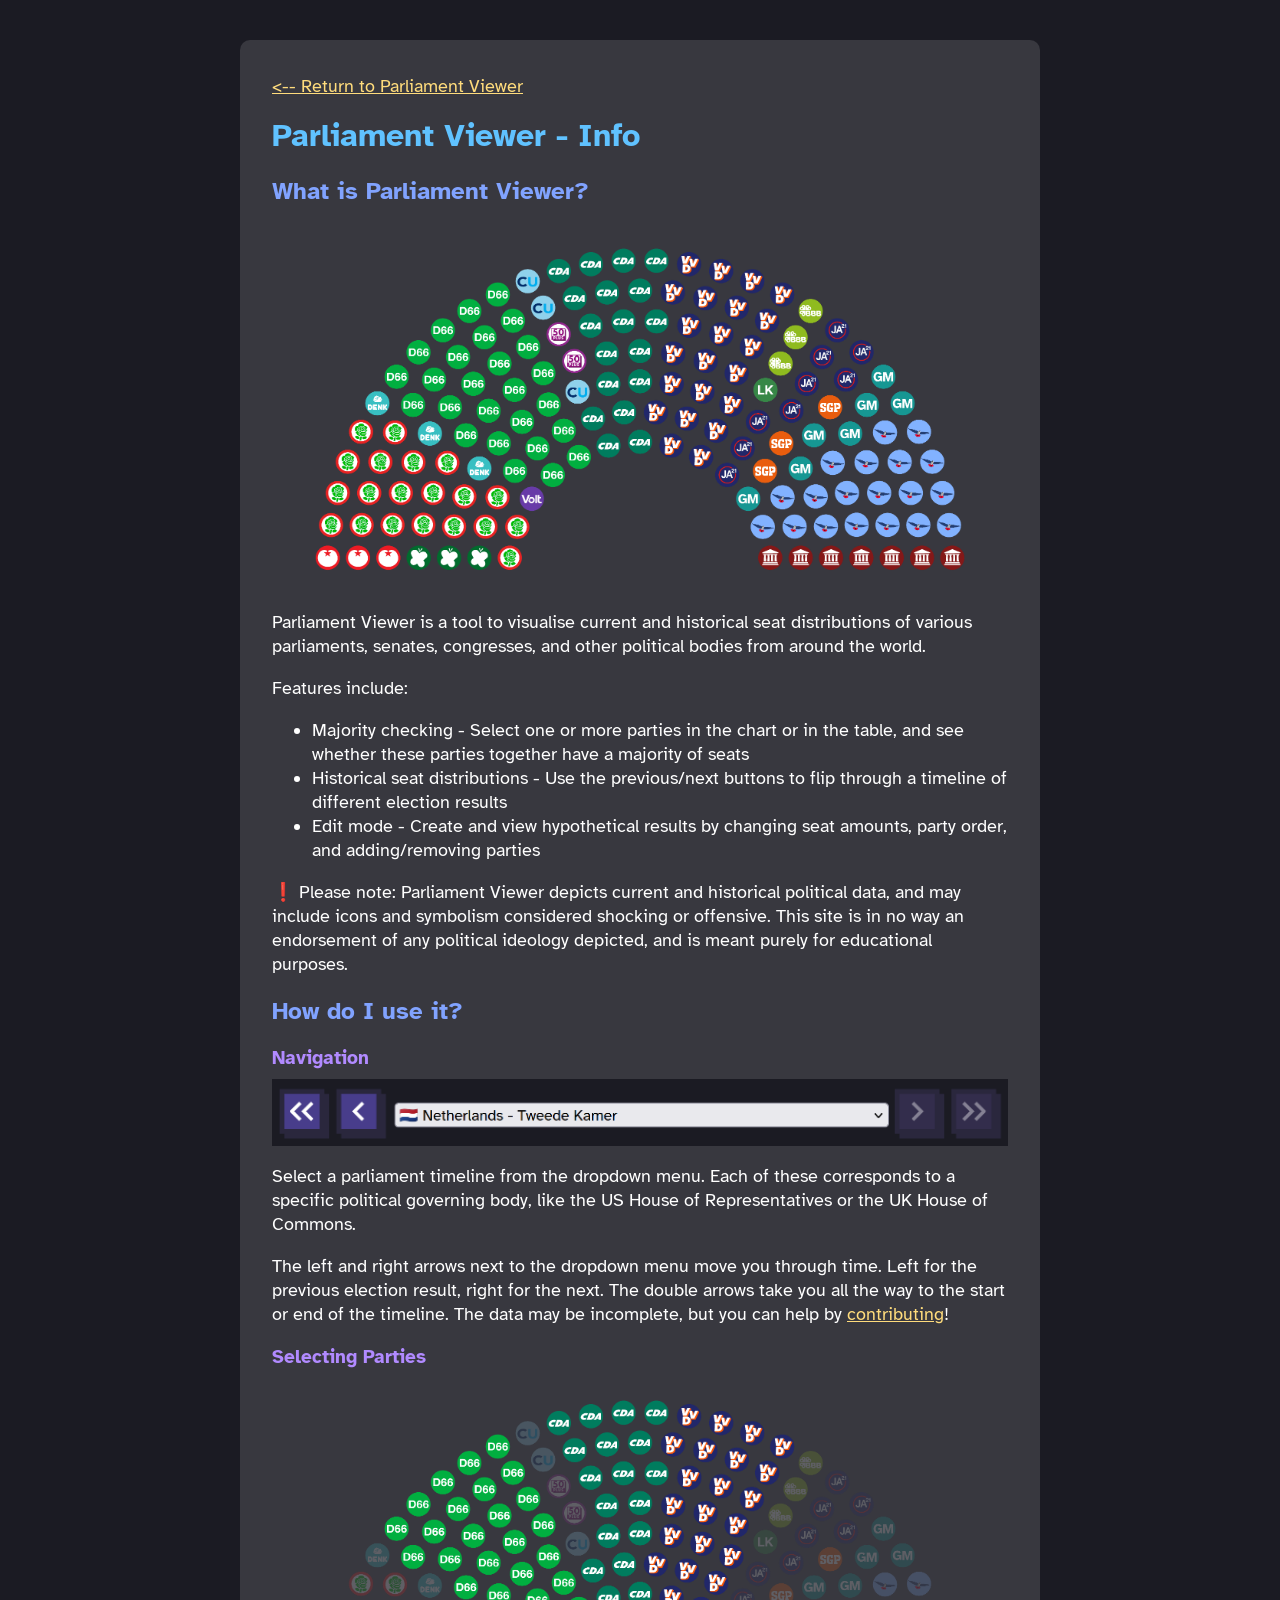
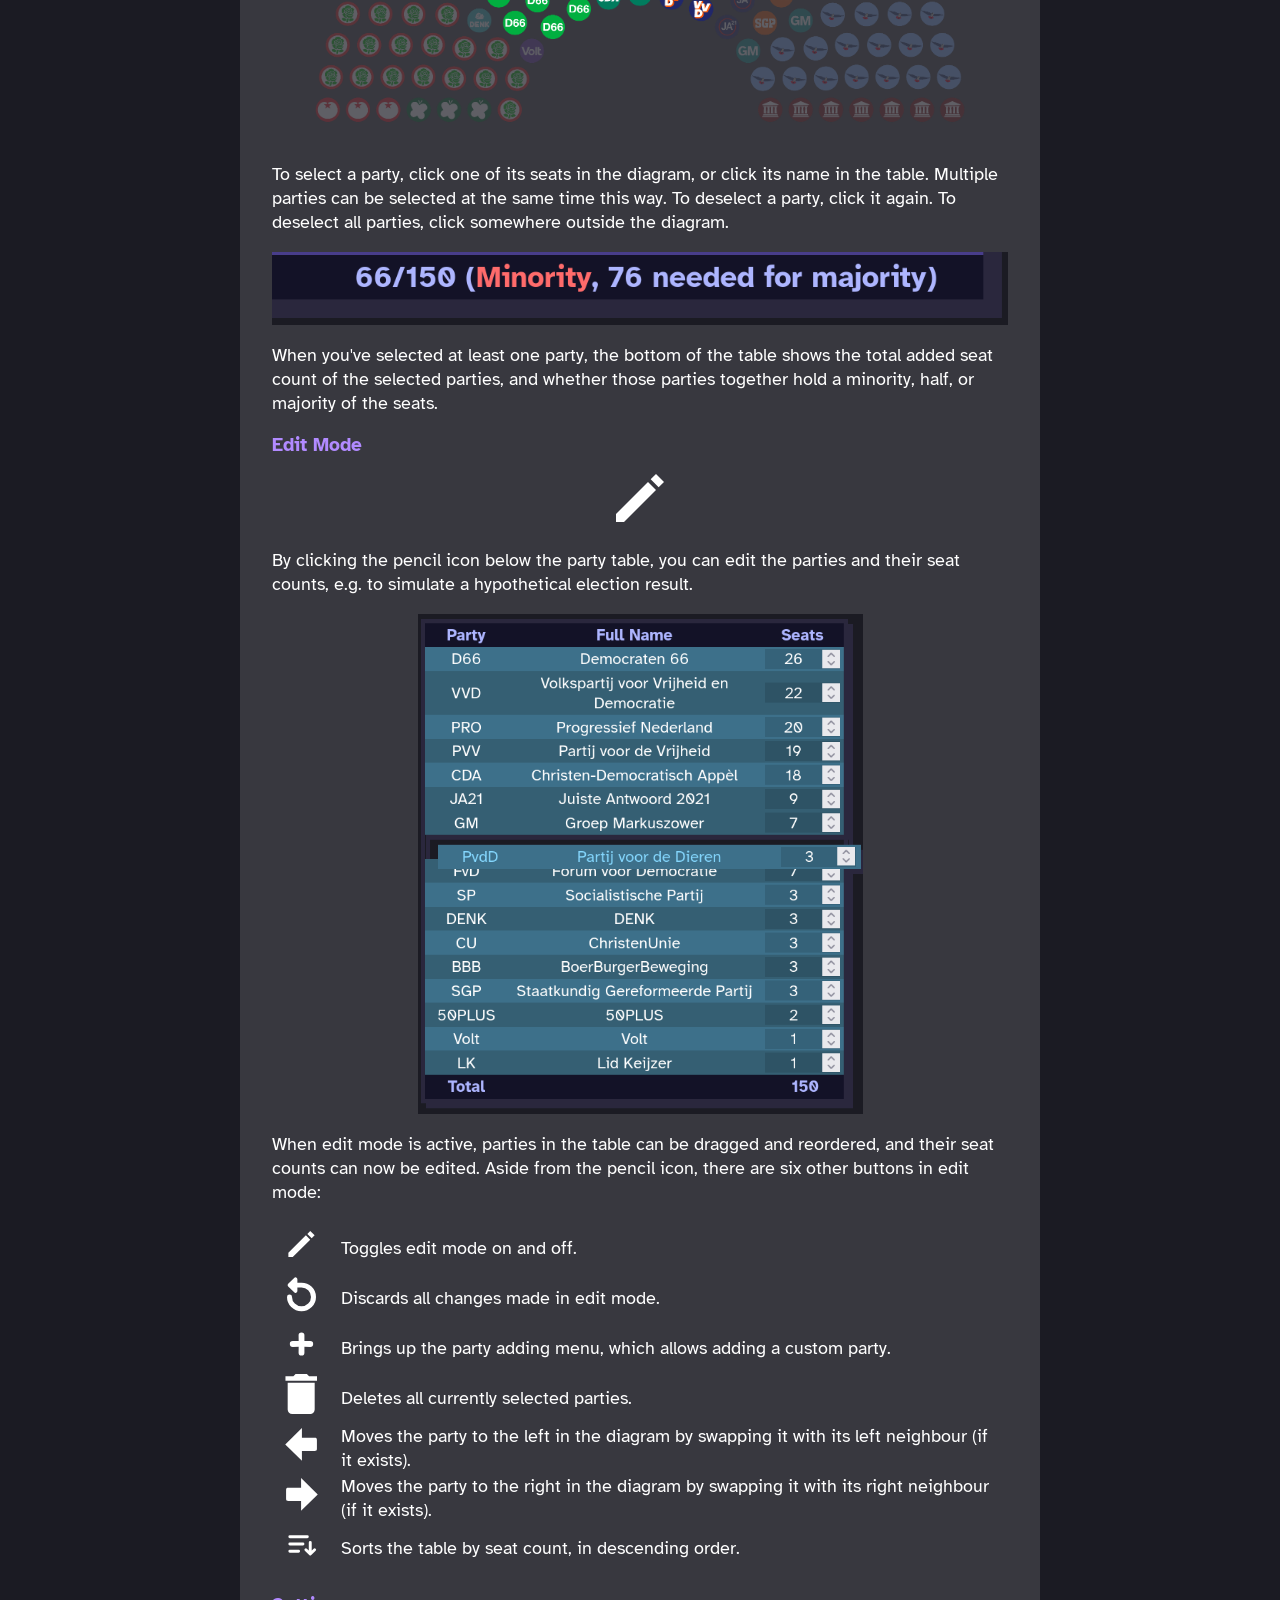
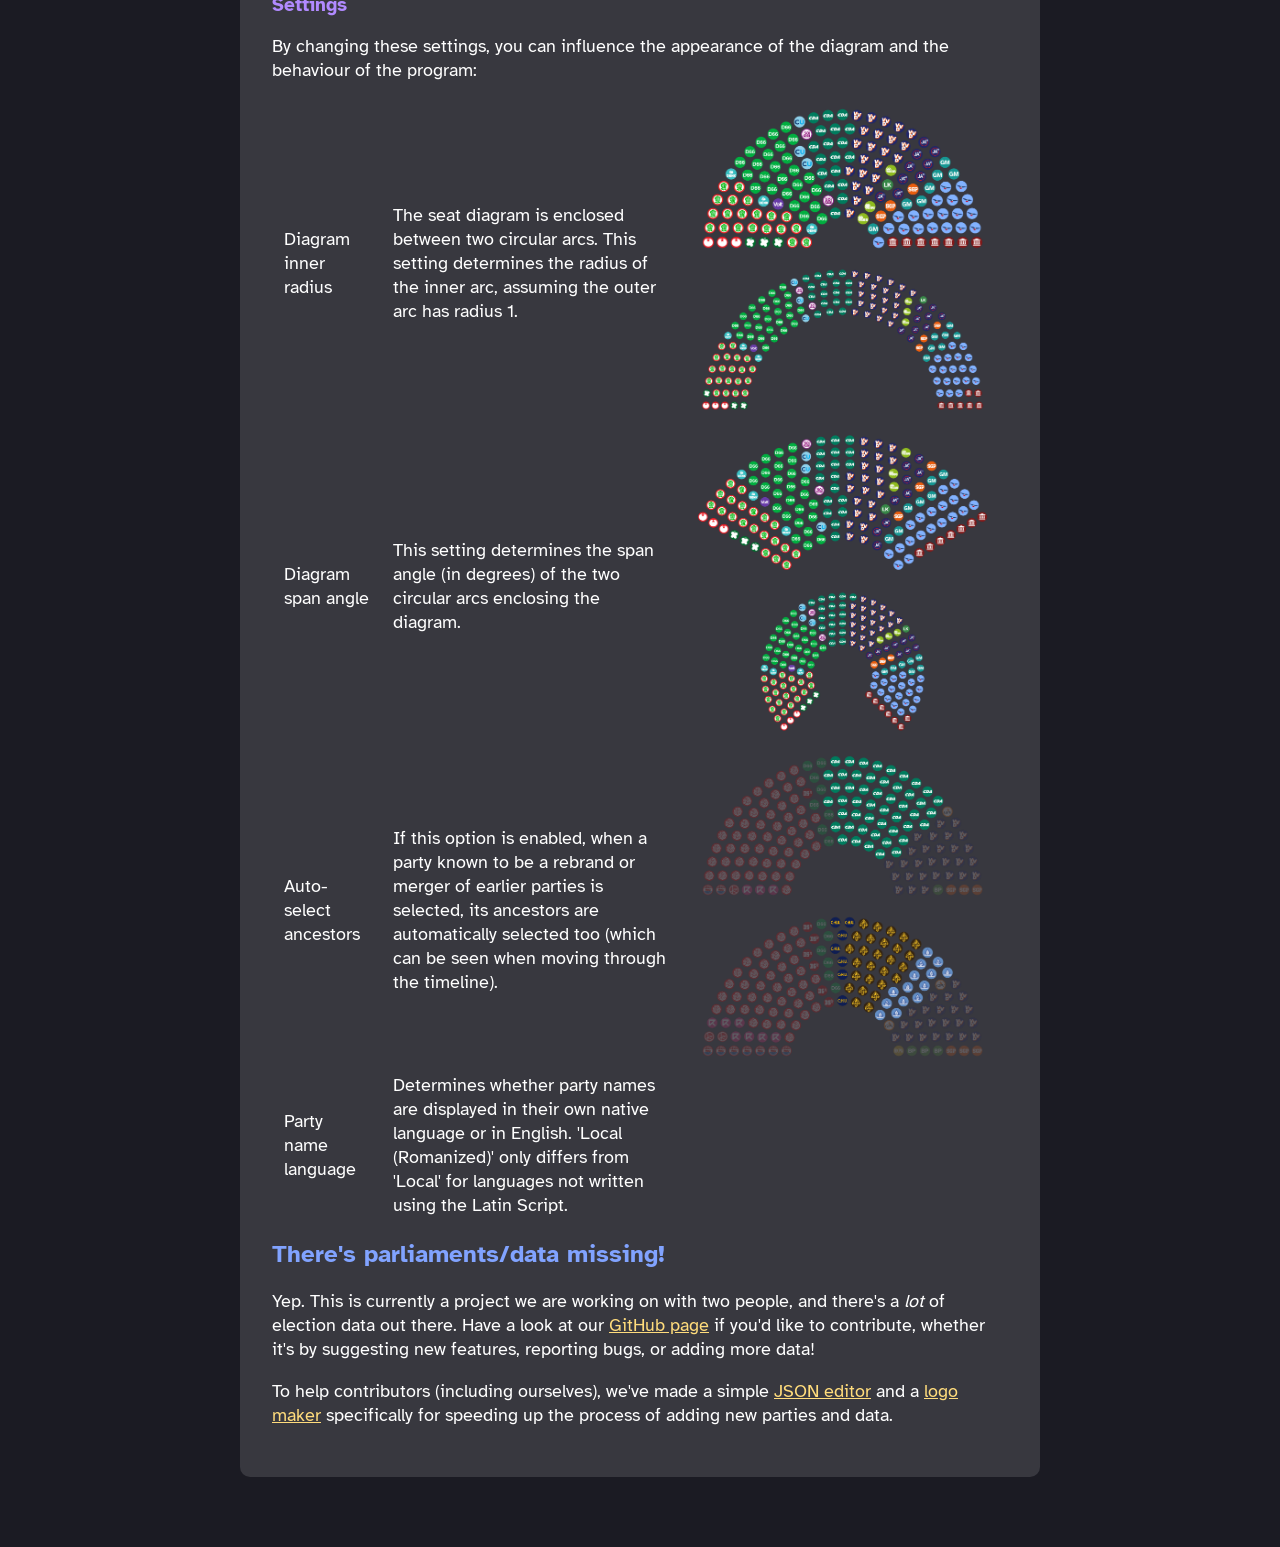
<file: info/index.html>
<!DOCTYPE html>
<html>
	<head>
		<title>Info | Parliament Viewer</title>
		<link rel="stylesheet" href="style.css">
	</head>
	<body>
		<div class="main">
			<p><a href="/"><-- Return to Parliament Viewer</a></p>
			<h1>Parliament Viewer - Info</h1>

			<h2>What is Parliament Viewer?</h2>
			<img src="./imgs/tweedekamer.png">
			<p>Parliament Viewer is a tool to visualise current and historical seat distributions of various parliaments, senates, congresses, and other political bodies from around the world.</p>
			<p>Features include:</p>
			<ul>
				<li>Majority checking - Select one or more parties in the chart or in the table, and see whether these parties together have a majority of seats</li>
				<li>Historical seat distributions - Use the previous/next buttons to flip through a timeline of different election results</li>
				<li>Edit mode - Create and view hypothetical results by changing seat amounts, party order, and adding/removing parties</li>
			</ul>
			<p>❗ Please note: Parliament Viewer depicts current and historical political data, and may include icons and symbolism considered shocking or offensive. This site is in no way an endorsement of any political ideology depicted, and is meant purely for educational purposes.</p>

			<h2>How do I use it?</h2>
			<h3>Navigation</h3>
			<img src="./imgs/nav.png">
			<p>Select a parliament timeline from the dropdown menu. Each of these corresponds to a specific political governing body, like the US House of Representatives or the UK House of Commons.</p>
			<p>The left and right arrows next to the dropdown menu move you through time. Left for the previous election result, right for the next. The double arrows take you all the way to the start or end of the timeline. The data may be incomplete, but you can help by <a href="https://github.com/Simon3995/ParliamentViewer">contributing</a>!</p>

			<h3>Selecting Parties</h3>
			<img src="./imgs/tweedekamer_select.png">
			<p>To select a party, click one of its seats in the diagram, or click its name in the table. Multiple parties can be selected at the same time this way. To deselect a party, click it again. To deselect all parties, click somewhere outside the diagram.</p>
			<img src="./imgs/minority.png">
			<p>When you've selected at least one party, the bottom of the table shows the total added seat count of the selected parties, and whether those parties together hold a minority, half, or majority of the seats.</p>

			<h3>Edit Mode</h3>
			<img src="/icons/edit.svg">
			<p>By clicking the pencil icon below the party table, you can edit the parties and their seat counts, e.g. to simulate a hypothetical election result.</p>
			<img src="./imgs/dragging.png" style="height:500px">
			<p>When edit mode is active, parties in the table can be dragged and reordered, and their seat counts can now be edited. Aside from the pencil icon, there are six other buttons in edit mode:</p>
			<table>
				<tr>
					<td><img class="icon" src="/icons/edit.svg"></td>
					<td>Toggles edit mode on and off.</td>
				</tr>
				<tr>
					<td><img class="icon" src="/icons/reset.svg"></td>
					<td>Discards all changes made in edit mode.</td>
				</tr>
				<tr>
					<td><img class="icon" src="/icons/add.svg"></td>
					<td>Brings up the party adding menu, which allows adding a custom party.</td>
				</tr>
				<tr>
					<td><img class="icon" src="/icons/delete.svg"></td>
					<td>Deletes all currently selected parties.</td>
				</tr> 
				<tr>
					<td><img class="icon" src="/icons/left.svg"></td>
					<td>Moves the party to the left in the diagram by swapping it with its left neighbour (if it exists).</td>
				</tr>
				<tr>
					<td><img class="icon" src="/icons/right.svg"></td>
					<td>Moves the party to the right in the diagram by swapping it with its right neighbour (if it exists).</td>
				</tr>
				<tr>
					<td><img class="icon" src="/icons/sort.svg"></td>
					<td>Sorts the table by seat count, in descending order.</td>
				</tr>
			</table>

			<h3>Settings</h3>
			<p>By changing these settings, you can influence the appearance of the diagram and the behaviour of the program:</p>
			<table>
				<tr>
					<td>Diagram inner radius</td>
					<td>The seat diagram is enclosed between two circular arcs. This setting determines the radius of the inner arc, assuming the outer arc has radius 1.</td>
					<td>
						<img src="./imgs/radius_low.png">
						<img src="./imgs/radius_high.png">
					</td>
				</tr>
				<tr>
					<td>Diagram span angle</td>
					<td>This setting determines the span angle (in degrees) of the two circular arcs enclosing the diagram.</td>
					<td>
						<img src="./imgs/angle_low.png">
						<img src="./imgs/angle_high.png">
					</td>
				</tr>
				<tr>
					<td>Auto-select ancestors</td>
					<td>If this option is enabled, when a party known to be a rebrand or merger of earlier parties is selected, its ancestors are automatically selected too (which can be seen when moving through the timeline).</td>
					<td>
						<img src="./imgs/ancestors_a.png">
						<img src="./imgs/ancestors_b.png">
					</td>
				</tr>
				<tr>
					<td>Party name language</td>
					<td>Determines whether party names are displayed in their own native language or in English. 'Local (Romanized)' only differs from 'Local' for languages not written using the Latin Script.</td>
				</tr>
			</table>

			<h2>There's parliaments/data missing!</h2>
			<p>Yep. This is currently a project we are working on with two people, and there's a <em>lot</em> of election data out there. Have a look at our <a href="https://github.com/Simon3995/ParliamentViewer">GitHub page</a> if you'd like to contribute, whether it's by suggesting new features, reporting bugs, or adding more data!</p>
			<p>To help contributors (including ourselves), we've made a simple <a target="#" href="/tools/jsoneditor/">JSON editor</a> and a <a target="#" href="/tools/logomaker/">logo maker</a> specifically for speeding up the process of adding new parties and data.</p>
		</div>
	</body>
</html>
</file>
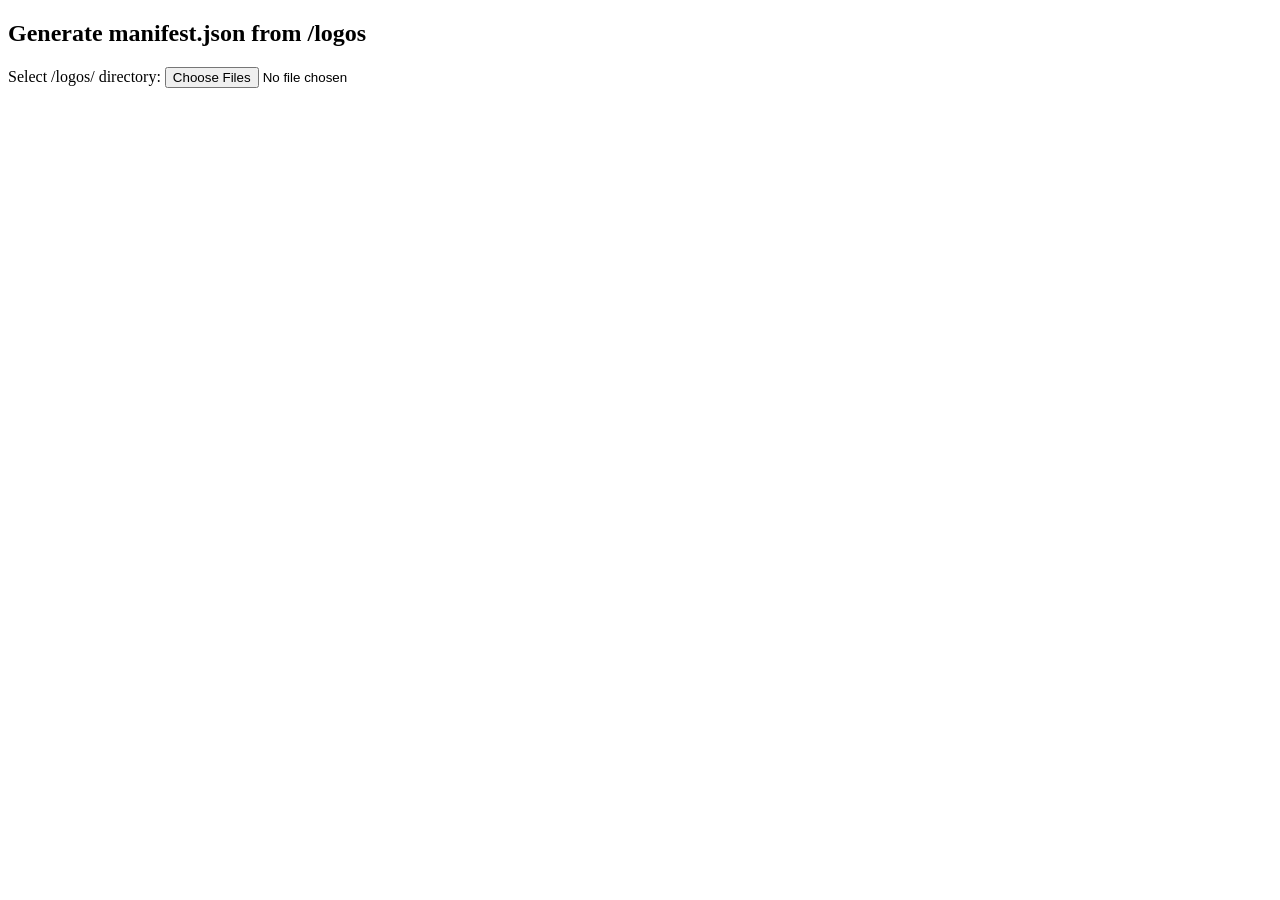
<file: tools/generate_manifest/index.html>
<!DOCTYPE html>
<html>
	<head>
		<title>manifest.json generator</title>
		<meta charset="UTF-8">
	</head>
	<body>
		<h2>Generate manifest.json from /logos</h2>
		<p>Select /logos/ directory: <input type="file" id="folderInput" webkitdirectory directory multiple autocomplete="off"></p>
		<div id="preview"></div>
		<button id="downloadBtn" style="display:none;">Download manifest.json</button>
	</body>
</html>

<script>
	let manifestData = null;

	document.getElementById('folderInput').addEventListener('change', (e) => {
		const files = Array.from(e.target.files);
		const countries = {};

		files.forEach(file => {
			const rel = file.webkitRelativePath; // e.g. "logos/de/cdu.png"
			const parts = rel.split('/');
			if (parts.length < 3) return;        // not inside a country subfolder, skip
			const country = parts[1];
			const filename = parts[parts.length - 1];
			if (!/\.(png|jpg|jpeg|svg|webp)$/i.test(filename)) return; // skip non-image files

			(countries[country] = countries[country] || []).push(filename);
		});

		manifestData = Object.keys(countries).sort().map(country => ({
			country,
			parties: countries[country].sort().map(f => ({
			id: f.replace(/\.[^.]+$/, ''),  // filename without extension
			src: `/logos/${country}/${f}`
			}))
		}));

		// preview before downloading
		const preview = document.getElementById('preview');
		if (!manifestData.length){
			preview.innerHTML = '<p>No country subfolders with images found. Did you select the right folder?</p>';
			document.getElementById('downloadBtn').style.display = 'none';
			return;
		}
		preview.innerHTML = manifestData.map(c =>
			`<strong>${c.country}</strong> — ${c.parties.length} icon(s)<ul>${
			c.parties.map(p => `<li>${p.id}</li>`).join('')
			}</ul>`
		).join('');
		document.getElementById('downloadBtn').style.display = 'inline-block';
	});

	document.getElementById('downloadBtn').addEventListener('click', () => {
		const blob = new Blob([JSON.stringify(manifestData, null, 1)], { type: 'application/json' });
		const a = document.createElement('a');
		a.href = URL.createObjectURL(blob);
		a.download = 'manifest.json';
		a.click();
	});
</script>
</file>
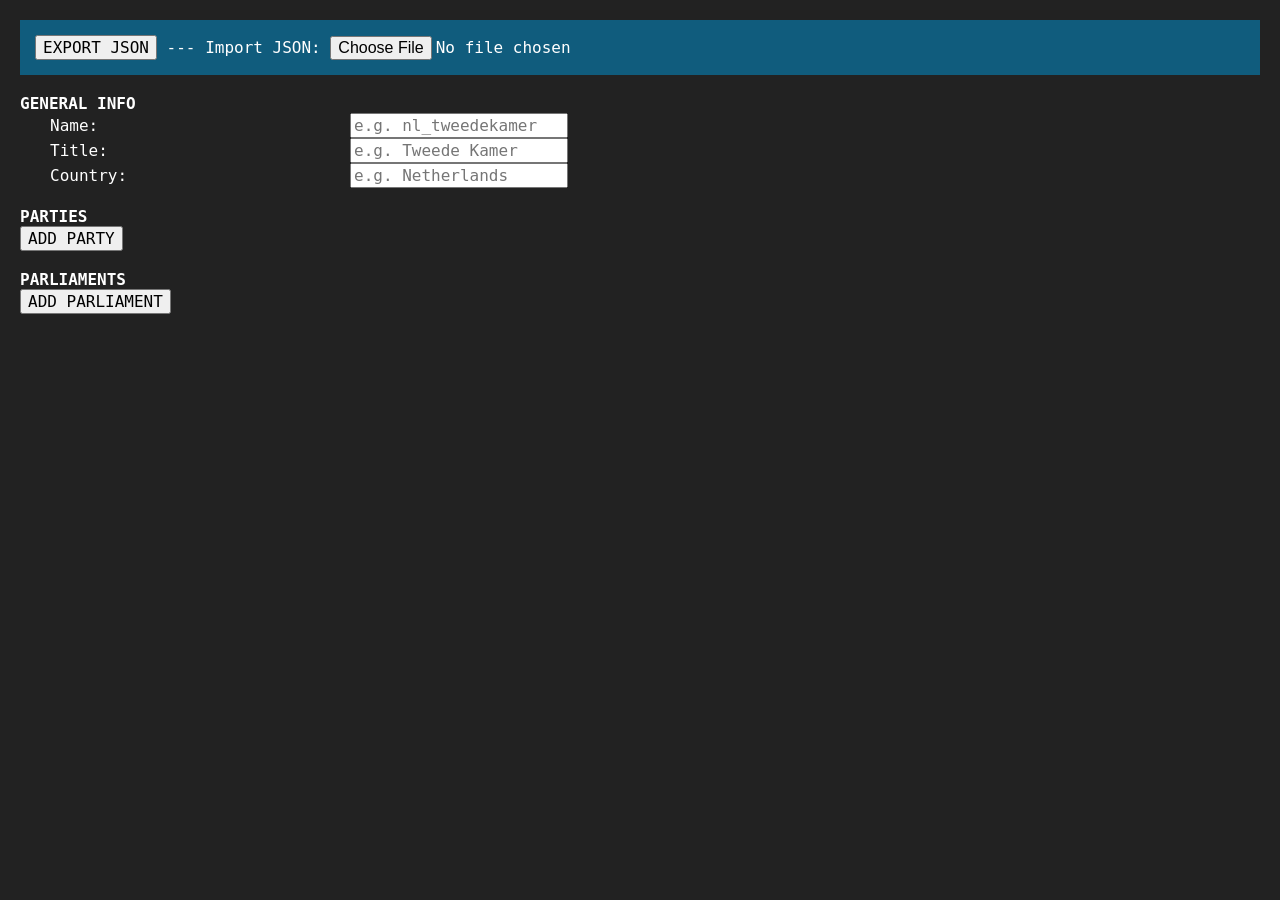
<file: tools/jsoneditor/index.html>
<!DOCTYPE html>
<html>
	<head>
		<title>JSON Editor</title>
		<link rel="stylesheet" href="./style.css">
	</head>
	<body>
		<div class="sticky">
			<button onclick="exportJSON()">EXPORT JSON</button>
				--- Import JSON: <input type="file" id="import" autocomplete="off">
		</div>

		<br>

		<h1>GENERAL INFO</h1>
		<p class="row"><label>Name: </label><input placeholder="e.g. nl_tweedekamer" id="name" autocomplete="off"></p>
		<p class="row"><label>Title: </label><input placeholder="e.g. Tweede Kamer" id="title" autocomplete="off"></p>
		<p class="row"><label>Country: </label><input placeholder="e.g. Netherlands" id="country" autocomplete="off"></p>
		<br>

		<h1>PARTIES</h1>
		<div id="parties"></div>
		<button onclick="addParty()">ADD PARTY</button>
		<br><br>

		<h1>PARLIAMENTS</h1>
		<div id="parliaments"></div>
		<button onclick="add_plm()">ADD PARLIAMENT</button>
		<br><br>
	</body>
</html>

<script src="./main.js"></script>
<script src="./files.js"></script>
<script src="./fractions.js"></script>
<script src="./parties.js"></script>
<script src="./parliaments.js"></script>
<script src="./buildhtml.js"></script>
</file>
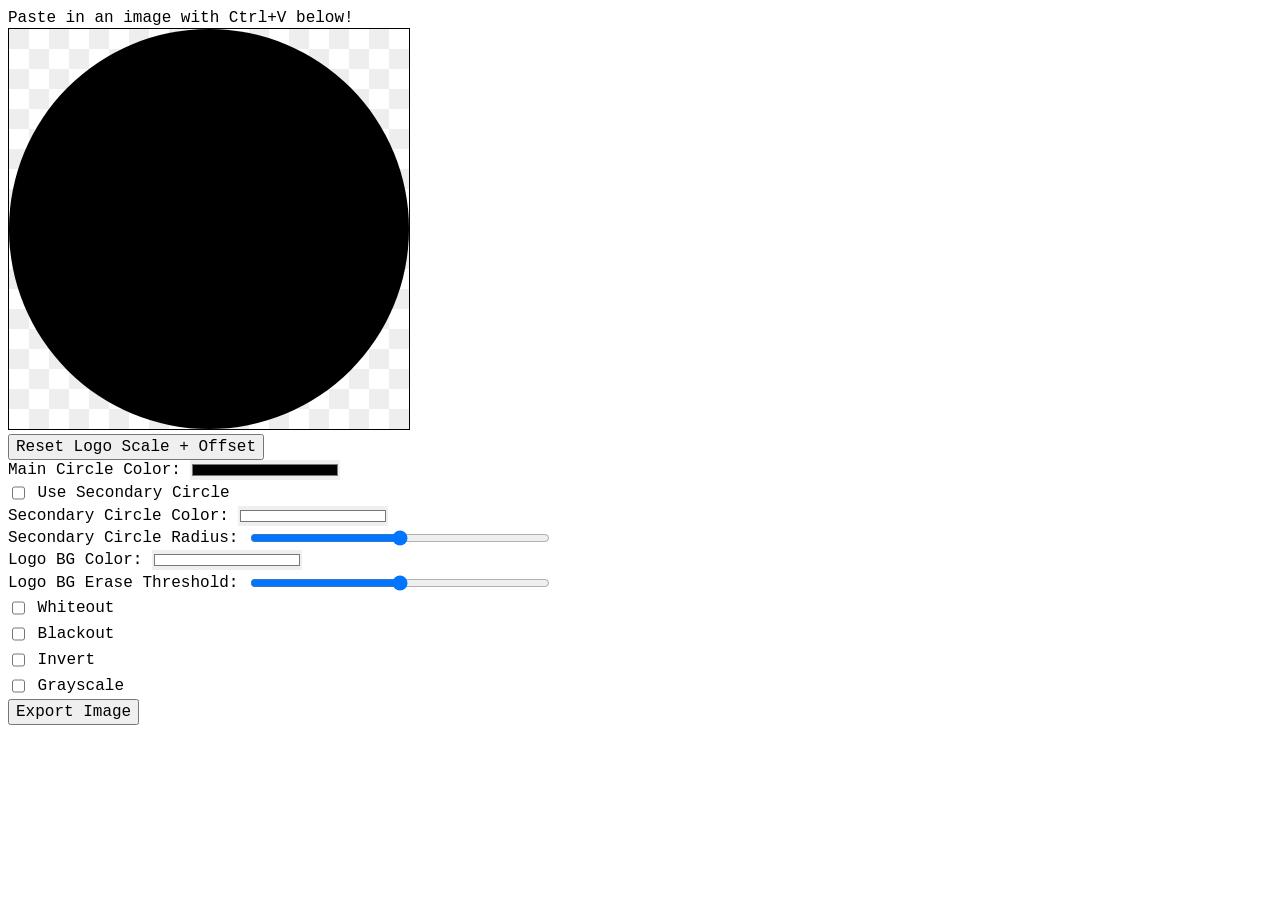
<file: tools/logomaker/index.html>
<!DOCTYPE html>
<html>
	<head>
		<style>
			canvas {
				border: 1px solid black;
				user-select: none;
			}
			input {
				vertical-align: middle;
				height: 20px;
				border: none;
				padding: 0;
			}
			input[type=range] {
				width: 300px;
			}
			input[type=color] {
				width: 150px;
			}
			p, button {
				line-height: 20px;
				margin: 0;
				font-family: 'Courier New', Courier, monospace;
				font-size: 16px;
			}
		</style>
		<title>Party Logo Maker</title>
	</head>
	<body>
		<p>Paste in an image with Ctrl+V below!</p>
		<canvas id="canvas" width="400" height="400"></canvas>
		<p><button onclick="reset_logo()">Reset Logo Scale + Offset</button></p>
		<p>Main Circle Color: <input id="main_col" type="color" autocomplete="off"></p>
		<p><label><input id="use_sec" type="checkbox" autocomplete="off"> Use Secondary Circle</label></p>
		<p>Secondary Circle Color: <input id="sec_col" type="color" autocomplete="off" value="#ffffff"></p>
		<p>Secondary Circle Radius: <input id="sec_rat" type="range" min="0.5" max="1" step="0.01" autocomplete="off"></p>
		<p>Logo BG Color: <input id="bg_col" type="color" autocomplete="off" value="#ffffff"></p>
		<p>Logo BG Erase Threshold: <input id="bg_thres" type="range" min="0" max="255" step="0.1" autocomplete="off"></p>
		<p><label><input id="whiteout" type="checkbox" autocomplete="off"> Whiteout</label></p>
		<p><label><input id="blackout" type="checkbox" autocomplete="off"> Blackout</label></p>
		<p><label><input id="invert" type="checkbox" autocomplete="off"> Invert</label></p>
		<p><label><input id="grayscale" type="checkbox" autocomplete="off"> Grayscale</label></p>
		<p><button onclick="export_img()">Export Image</button></p>
	</body>
</html>

<script type="text/javascript">
	const c = document.getElementById("canvas");
	const ctx = c.getContext("2d");
	const oc = document.createElement("canvas");
	const octx = oc.getContext("2d");
	const ec = document.createElement("canvas");  // export canvas
	const ectx = ec.getContext("2d");
	ec.width = 200;
	ec.height = 200;
	let oc_sweep = 0;
	let logo = new Image();
	let offsetX = 0;
	let offsetY = 0;
	let logo_scale = 1;
	let mouse_down = false;
	let main_col = document.getElementById("main_col").value;
	let use_sec = document.getElementById("use_sec").checked;
	let sec_col = document.getElementById("sec_col").value;
	let sec_rat = Number(document.getElementById("sec_rat").value);
	let bg_col = document.getElementById("bg_col").value;
	let bg_thres = Number(document.getElementById("bg_thres").value);
	let whiteout = document.getElementById("whiteout").checked;
	let blackout = document.getElementById("blackout").checked;
	let invert = document.getElementById("invert").checked;
	let grayscale = document.getElementById("grayscale").checked;

	update();

	function update() {
		draw_transparent_checkerboard();
		draw_main_circle();
		if (use_sec) draw_secondary_circle();
		process_offscreen_logo();
		draw_logo();
		requestAnimationFrame(update);
	}

	function draw_transparent_checkerboard() {
		const scale = 20;
		for (let i=0; i<=c.width/scale; i++) {
			for (let j=0; j<=c.height/scale; j++) {
				ctx.fillStyle = ((i+j)%2) ? "#ffffff" : "#eeeeee";
				ctx.fillRect(scale*i, scale*j, scale, scale);
			}
		}
	}

	function draw_main_circle() {
		ctx.fillStyle = main_col;
		ctx.beginPath();
		ctx.arc(c.width/2, c.height/2, c.width/2, 0, 2*Math.PI);
		ctx.fill();
	}

	function draw_secondary_circle() {
		ctx.fillStyle = sec_col;
		ctx.beginPath();
		ctx.arc(c.width/2, c.height/2, sec_rat*c.width/2, 0, 2*Math.PI);
		ctx.fill();
	}

	function draw_logo() {
		let scale_factor = (oc.width > oc.height) ? c.width/oc.width : c.height/oc.height;
		scale_factor *= logo_scale;
		ctx.drawImage(
			oc,
			c.width/2 - scale_factor * oc.width/2 + offsetX,
			c.height/2 - scale_factor * oc.height/2 + offsetY,
			scale_factor * oc.width,
			scale_factor * oc.height
		);
	}

	function hex2rgb(hex) {
		var result = /^#?([a-f\d]{2})([a-f\d]{2})([a-f\d]{2})$/i.exec(hex);
		return result ? {
			r: parseInt(result[1], 16),
			g: parseInt(result[2], 16),
			b: parseInt(result[3], 16)
		} : null;
	}

	function rgb2hex(r, g, b) {
		return "#" + component2hex(r) + component2hex(g) + component2hex(b);
	}

	function component2hex(c) {
		var hex = c.toString(16);
		return hex.length == 1 ? "0" + hex : hex;
	}

	function init_offscreen_logo() {
		const max_dim = 200;
		const scale_factor = (logo.width > logo.height) ? ((logo.width > max_dim) ? max_dim/logo.width : 1) : ((logo.height > max_dim) ? max_dim/logo.height : 1);
		[oc.width, oc.height] = [logo.width * scale_factor, logo.height * scale_factor];
		octx.drawImage(logo, 0, 0, oc.width, oc.height);
		oc_sweep = 0;
	}

	function process_offscreen_logo() {
		if (oc_sweep > oc.width) return;
		// erase all pixels that are too close to bg color
		const bg = hex2rgb(bg_col);
		for (let j=0; j<oc.height; j++) {
			const cur_col = octx.getImageData(oc_sweep, j, 1, 1).data;
			const dist = Math.hypot(cur_col[0]-bg.r, cur_col[1]-bg.g, cur_col[2]-bg.b)
			if (dist < bg_thres) {
				octx.clearRect(oc_sweep, j, 1, 1);
			} else {
				if (cur_col[3] < 20) continue;

				if (whiteout) {
					octx.globalAlpha = cur_col[3] / 255;
					octx.fillStyle = "white";
					octx.fillRect(oc_sweep, j, 1, 1);
					octx.globalAlpha = 1;
				} else if (blackout) {
					octx.globalAlpha = cur_col[3] / 255;
					octx.fillStyle = "black";
					octx.fillRect(oc_sweep, j, 1, 1);
					octx.globalAlpha = 1;
				}

				if (invert) {
					octx.fillStyle = `rgba(${255-cur_col[0]}, ${255-cur_col[1]}, ${255-cur_col[2]}, 1.0)`;
					octx.fillRect(oc_sweep, j, 1, 1);
				}

				if (grayscale) {
					octx.fillStyle = `rgba(${cur_col[0]}, ${cur_col[0]}, ${cur_col[0]}, 1.0)`;
					octx.fillRect(oc_sweep, j, 1, 1);
				}
			}
		}

		oc_sweep++;
	}

	function export_img() {
		ctx.clearRect(0, 0, c.width, c.height);
		if (use_sec) draw_secondary_circle();
		draw_logo();
		ectx.drawImage(c, 0, 0, ec.width, ec.height);
		let downloadLink = document.createElement('a');
		downloadLink.setAttribute('download', 'logo.png');
		let dataURL = ec.toDataURL('image/png');
		let url = dataURL.replace(/^data:image\/png/,'data:application/octet-stream');
		downloadLink.setAttribute('href', url);
		downloadLink.click();
	}

	window.addEventListener("paste", async function(e) {
		const clip_data = e.clipboardData;
		if (clip_data.files.length > 0) {
			const file = clip_data.files[0];
			const reader = new FileReader();
			reader.onload = (event) => {
				logo.src = event.target.result;
			};
			reader.readAsDataURL(file);
		} else {
			const url = clip_data.getData("text/plain");
			if (url && (url.startsWith("http"))) {
				logo.crossOrigin = "Anonymous";
				logo.src = url;
			}
		}

		setTimeout(init_offscreen_logo, 100);
	});

	function reset_logo() {
		offsetX = 0;
		offsetY = 0;
		logo_scale = 1;
	}

	document.getElementById("main_col").addEventListener("input", function(e) {
		main_col = e.target.value;
	});

	document.getElementById("sec_col").addEventListener("input", function(e) {
		sec_col = e.target.value;
	});

	document.getElementById("use_sec").addEventListener("input", function(e) {
		use_sec = e.target.checked;
	});

	document.getElementById("sec_rat").addEventListener("input", function(e) {
		sec_rat = Number(e.target.value);
	});

	document.getElementById("bg_col").addEventListener("change", function(e) {
		bg_col = e.target.value;
		init_offscreen_logo();
	});

	document.getElementById("bg_thres").addEventListener("change", function(e) {
		bg_thres = Number(e.target.value);
		init_offscreen_logo();
	});

	document.getElementById("whiteout").addEventListener("input", function(e) {
		whiteout = e.target.checked;
		init_offscreen_logo();
	});

	document.getElementById("blackout").addEventListener("input", function(e) {
		blackout = e.target.checked;
		init_offscreen_logo();
	});

	document.getElementById("grayscale").addEventListener("input", function(e) {
		grayscale = e.target.checked;
		init_offscreen_logo();
	});

	document.getElementById("invert").addEventListener("input", function(e) {
		invert = e.target.checked;
		init_offscreen_logo();
	});

	c.onmousedown = (e) => { mouse_down = true; }
	window.onmouseup = (e) => { mouse_down = false; }
	window.onmousemove = (e) => {
		if (mouse_down) {
			offsetX += e.movementX;
			offsetY += e.movementY;
		}
	}
	c.onwheel = (e) => {
		logo_scale *= 1.01**(e.deltaY/60);
	}
</script>
</file>
<file: info/style.css>
* {
	box-sizing: border-box;
	font-family: Atkinson, sans-serif;
}

body {
	background-color: #1b1b23;
	color: white;
}

.main {
	background-color: #ffffff20;
	max-width: 800px;
	margin: 0 auto;
	padding: 16px 32px 32px 32px;
	border-radius: 10px;
	margin-top: 40px;
	margin-bottom: 70px;
}

img {
	max-width: 100%;
	display: block;
	margin: 0 auto;
	margin-bottom: 8px;
}

h1 {
	color: #60c2ff;
	margin-top: 0px;
}

h2 {
	color: #81a3ff;
}

h3 {
	color: #b18aff;
	margin-bottom: 10px;
}

p, li, td {
	line-height: 24px;
	font-size: 18px;
}

a {
	color: #ffdc7c;
}

td {
	padding: 0px 10px;
}

td .icon {
	height: 40px;
}

@font-face {
	font-family: Atkinson;
	src: url(/fonts/AtkinsonHyperlegible-Regular.ttf);
	font-weight: normal;
}

@font-face {
	font-family: Atkinson;
	src: url(/fonts/AtkinsonHyperlegible-Bold.ttf);
	font-weight: bold;
}
</file>
<file: tools/jsoneditor/style.css>
* {
	font-family: monospace;
	font-size: 16px;
	margin: 0;
	box-sizing: border-box;
}

body {
	padding: 20px;
	background-color: #222;
	color: white;
}

p {
	margin: 0px 30px;
}

label {
	width: 300px;
	display: inline-block;
}

.party, .plm {
	background-color: #fff2;
	margin-bottom: 10px;
	position: relative;
}

.party {
	padding-left: 120px;
}

.indent {
	margin-left: 120px;
}

.sticky {
	position: sticky;
	top: 0px;
	background-color: #105c7d;
	z-index: 1;
	width: 100%;
	padding: 15px 15px;
}

.row textarea {
	vertical-align: middle;
}

input[type=text] {
	width: 400px;
}

input[type=color] {
	border: none;
	padding: 0;
	height: 20px;
	vertical-align: middle;
}

img {
	height: 100px;
	width: 100px;
	border-radius: 50px;
	border: none;
	background-color: white;
	position: absolute;
	top: 10px;
	left: 10px;
}

.checkbox-list {
	display: none;
}

.checkbox-list.open {
	display: block;
	width: 100%;
	min-width: 0;
	box-sizing: border-box;
	column-width: 110px;
	column-gap: 1.5rem;
}

.checkbox-list label {
	display: flex;
	align-items: center;
	gap: 0.4rem;
	break-inside: avoid;
	white-space: nowrap;
}

.move-arrows {
	display: inline-block;
}
</file>
